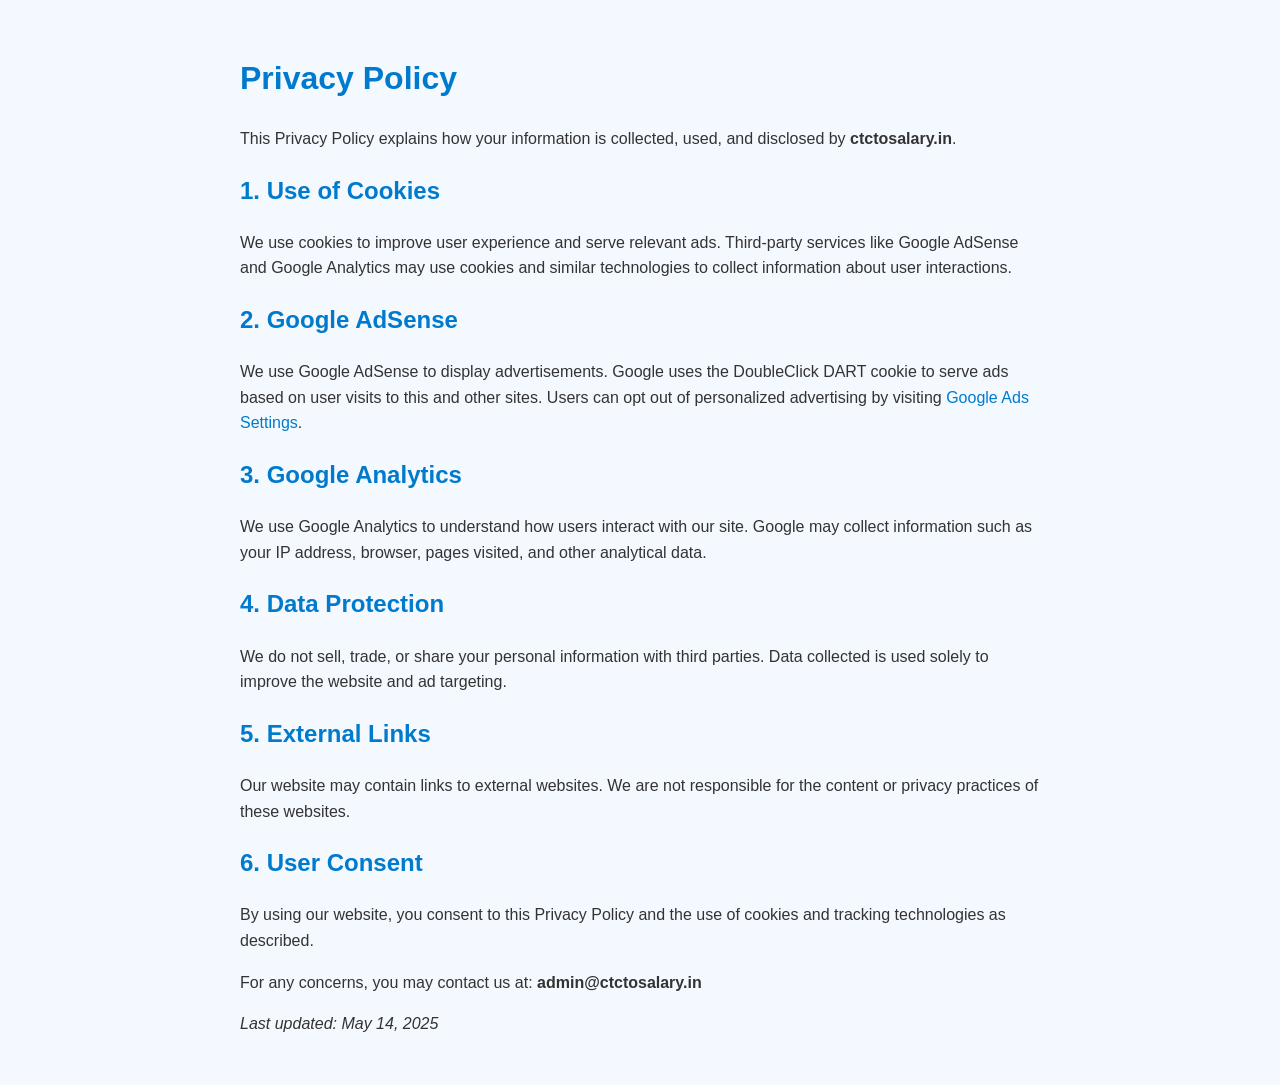
<file: privacy.html>
<!DOCTYPE html>
<html lang="en">
<head>
  <meta charset="UTF-8" />
  <meta name="viewport" content="width=device-width, initial-scale=1.0"/>
  <title>Privacy Policy - CTC to Salary Calculator</title>
  <style>
    body {
      font-family: Arial, sans-serif;
      max-width: 800px;
      margin: auto;
      padding: 2rem;
      background-color: #f4f9ff;
      color: #333;
      line-height: 1.6;
    }
    h1, h2 {
      color: #007acc;
    }
    a {
      color: #007acc;
      text-decoration: none;
    }
    a:hover {
      text-decoration: underline;
    }
  </style>
</head>
<body>
  <h1>Privacy Policy</h1>
  <p>This Privacy Policy explains how your information is collected, used, and disclosed by <strong>ctctosalary.in</strong>.</p>

  <h2>1. Use of Cookies</h2>
  <p>We use cookies to improve user experience and serve relevant ads. Third-party services like Google AdSense and Google Analytics may use cookies and similar technologies to collect information about user interactions.</p>

  <h2>2. Google AdSense</h2>
  <p>We use Google AdSense to display advertisements. Google uses the DoubleClick DART cookie to serve ads based on user visits to this and other sites. Users can opt out of personalized advertising by visiting <a href="https://www.google.com/settings/ads" target="_blank">Google Ads Settings</a>.</p>

  <h2>3. Google Analytics</h2>
  <p>We use Google Analytics to understand how users interact with our site. Google may collect information such as your IP address, browser, pages visited, and other analytical data.</p>

  <h2>4. Data Protection</h2>
  <p>We do not sell, trade, or share your personal information with third parties. Data collected is used solely to improve the website and ad targeting.</p>

  <h2>5. External Links</h2>
  <p>Our website may contain links to external websites. We are not responsible for the content or privacy practices of these websites.</p>

  <h2>6. User Consent</h2>
  <p>By using our website, you consent to this Privacy Policy and the use of cookies and tracking technologies as described.</p>

  <p>For any concerns, you may contact us at: <strong>admin@ctctosalary.in</strong></p>
  <p><em>Last updated: May 14, 2025</em></p>
</body>
</html>
</file>
